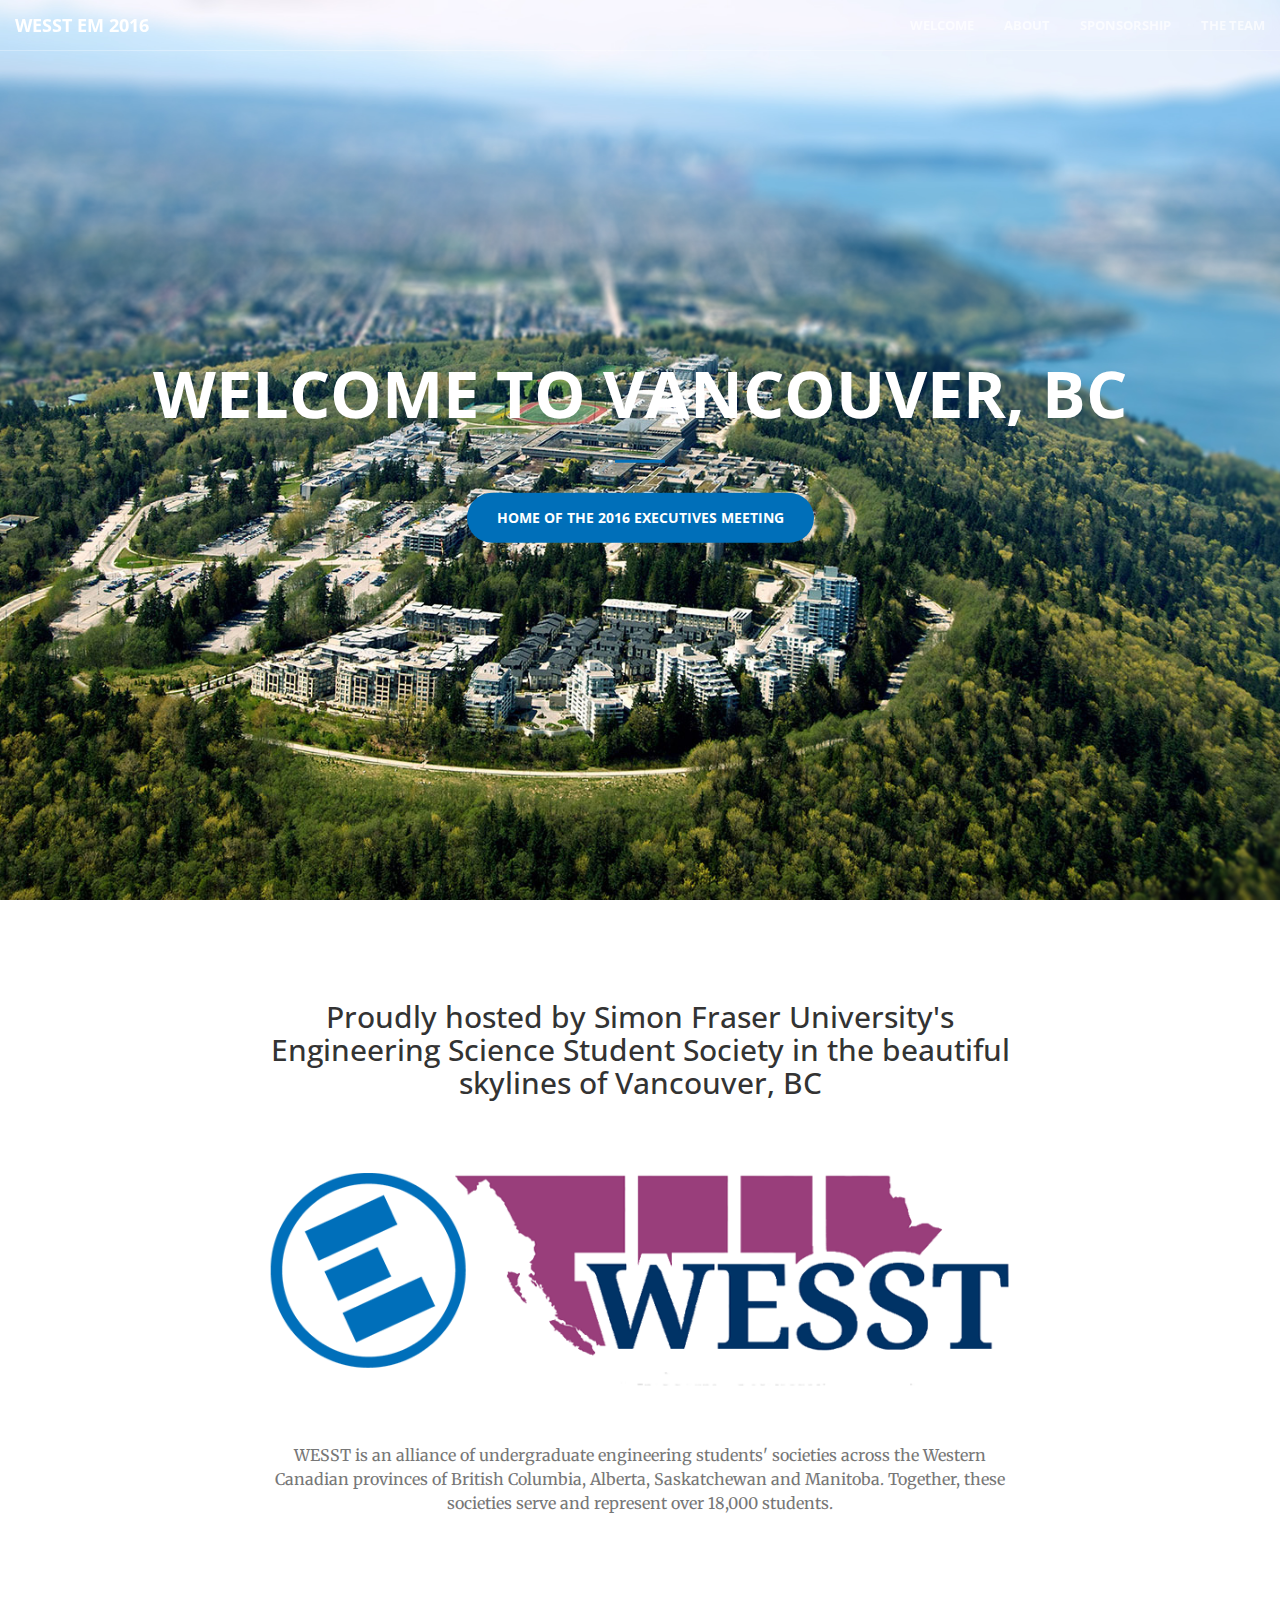
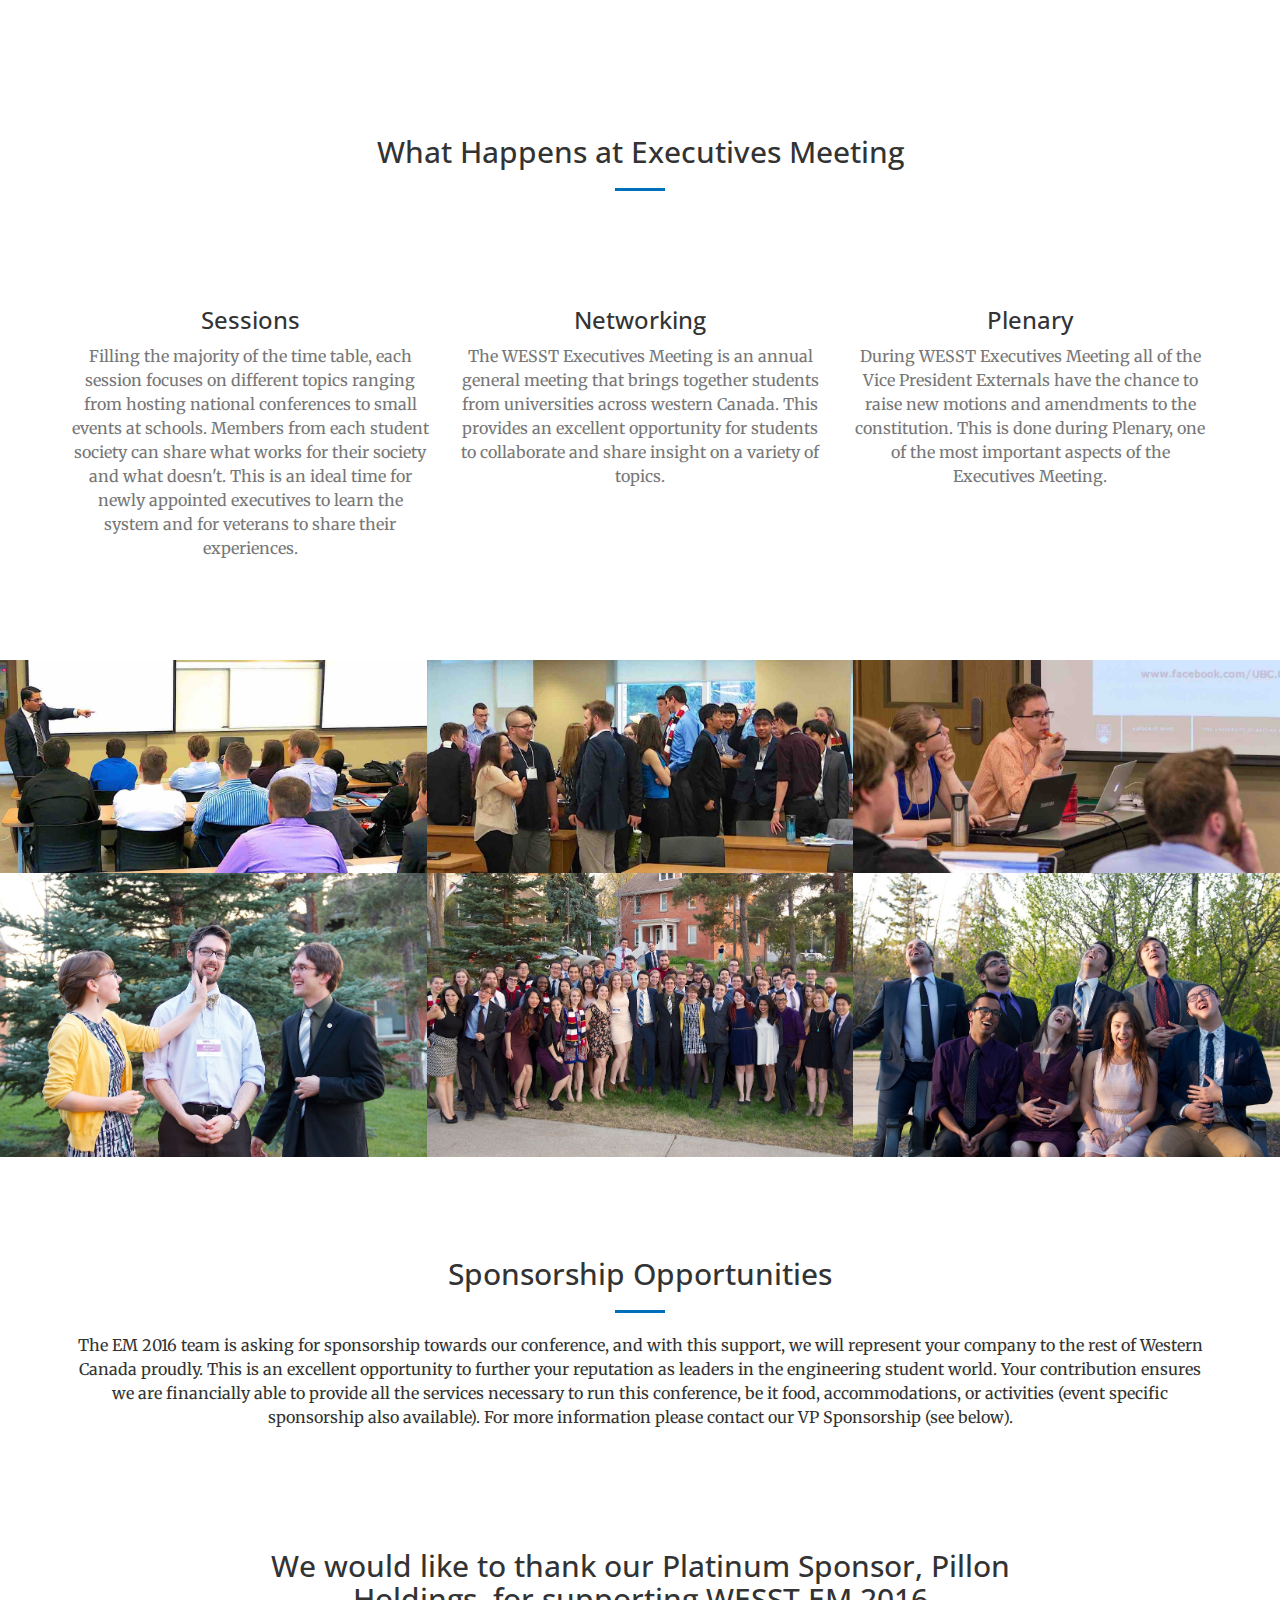
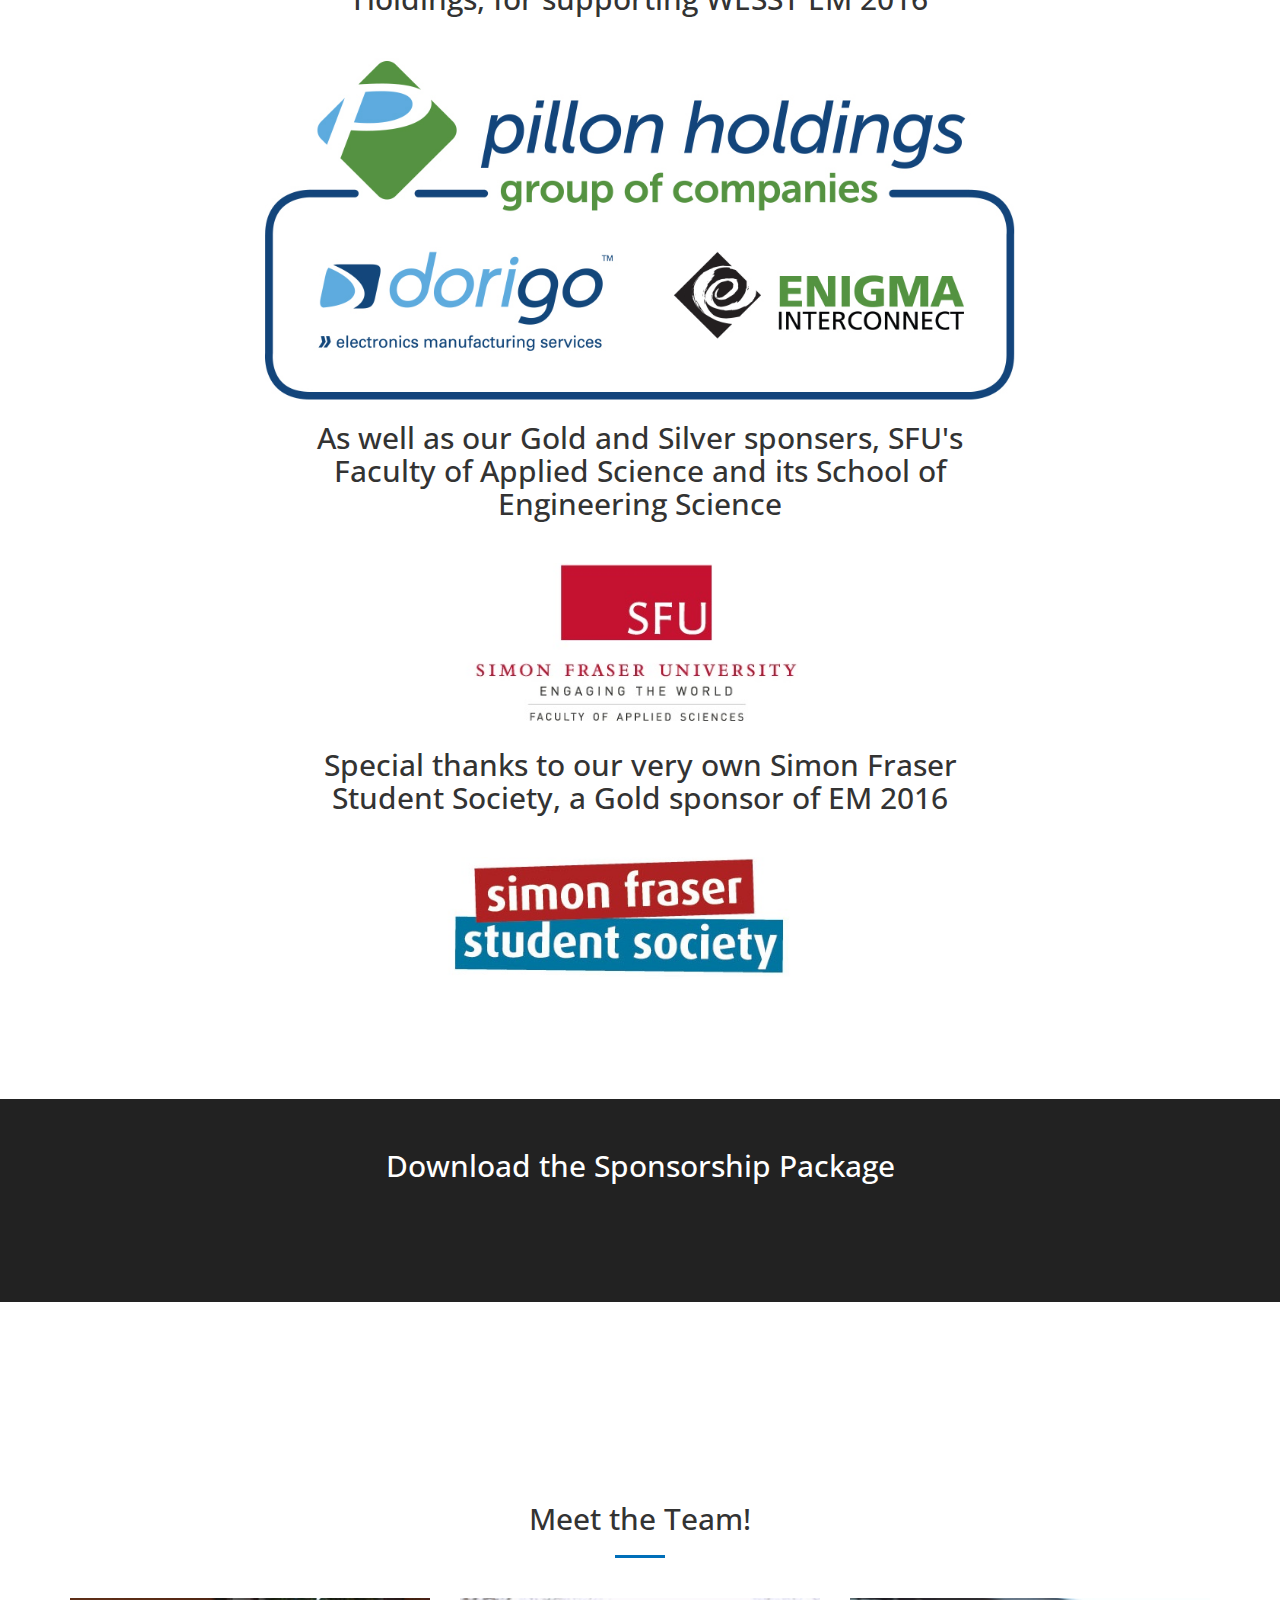
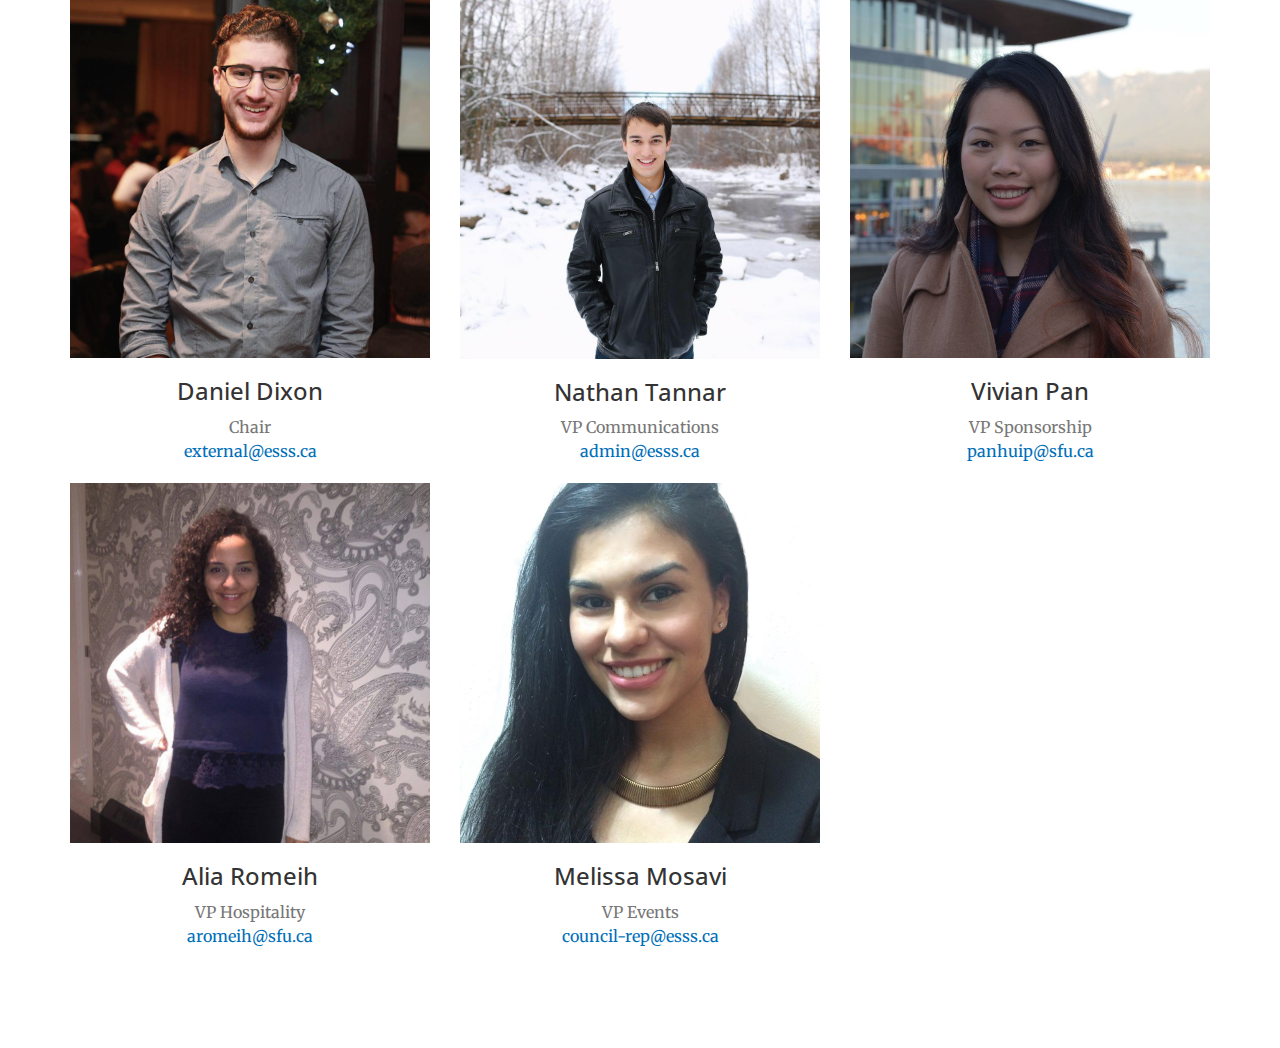
<file: home.html>
﻿<!DOCTYPE html>
<html lang="en">

<head>

    <meta charset="utf-8">
    <meta http-equiv="X-UA-Compatible" content="IE=edge">
    <meta name="viewport" content="width=device-width, initial-scale=1">
    <meta name="description" content="">
    <meta name="author" content="">

    <title>WESST EM 2016</title>

    <!-- Bootstrap Core CSS -->
    <link rel="stylesheet" href="css/bootstrap.min.css" type="text/css">

    <!-- Custom Fonts -->
    <link href='http://fonts.googleapis.com/css?family=Open+Sans:300italic,400italic,600italic,700italic,800italic,400,300,600,700,800' rel='stylesheet' type='text/css'>
    <link href='http://fonts.googleapis.com/css?family=Merriweather:400,300,300italic,400italic,700,700italic,900,900italic' rel='stylesheet' type='text/css'>
    <link rel="stylesheet" href="font-awesome/css/font-awesome.min.css" type="text/css">

    <!-- Plugin CSS -->
    <link rel="stylesheet" href="css/animate.min.css" type="text/css">

    <!-- Custom CSS -->
    <link rel="stylesheet" href="css/creative.css" type="text/css">

    <!-- HTML5 Shim and Respond.js IE8 support of HTML5 elements and media queries -->
    <!-- WARNING: Respond.js doesn't work if you view the page via file:// -->
    <!--[if lt IE 9]>
        <script src="https://oss.maxcdn.com/libs/html5shiv/3.7.0/html5shiv.js"></script>
        <script src="https://oss.maxcdn.com/libs/respond.js/1.4.2/respond.min.js"></script>
    <![endif]-->

</head>

<body id="page-top">

    <nav id="mainNav" class="navbar navbar-default navbar-fixed-top">
        <div class="container-fluid">
            <!-- Brand and toggle get grouped for better mobile display -->
            <div class="navbar-header">
                <button type="button" class="navbar-toggle collapsed" data-toggle="collapse" data-target="#bs-example-navbar-collapse-1">
                    <span class="sr-only">Toggle navigation</span>
                    <span class="icon-bar"></span>
                    <span class="icon-bar"></span>
                    <span class="icon-bar"></span>
                </button>
                <a class="navbar-brand page-scroll" href="#page-top">WESST EM 2016</a>
            </div>

            <!-- Collect the nav links, forms, and other content for toggling -->
            <div class="collapse navbar-collapse" id="bs-example-navbar-collapse-1">
                <ul class="nav navbar-nav navbar-right">
                    <li>
                        <a class="page-scroll" href="#about">Welcome</a>
                    </li>
                    <li>
                        <a class="page-scroll" href="#services">About</a>
                    </li>
                    <li>
                        <a class="page-scroll" href="#portfolio">Sponsorship</a>
                    </li>
                    <li>
                        <a class="page-scroll" href="#contact">The Team</a>
                    </li>
                </ul>
            </div>
            <!-- /.navbar-collapse -->
        </div>
        <!-- /.container-fluid -->
    </nav>

    <header>
        <div class="header-content">
            <div class="header-content-inner">
                <h1>Welcome to Vancouver, BC</h1>
                <hr>
                <a href="#about" class="btn btn-primary btn-xl page-scroll">Home of the 2016 Executives Meeting</a>
            </div>
        </div>
    </header>

    <section id="about">
        <div class="container">
            <div class="row">
                <div class="col-lg-8 col-lg-offset-2 text-center">
                    <h2 class="section-heading">Proudly hosted by Simon Fraser University's Engineering Science Student Society in the beautiful skylines of Vancouver, BC</h2>
                    <hr class="light">
                    <img src="img/esss_and_wesst.png" class="img-responsive" alt="">
                    <h1></h1>
                    <p class="text-muted">WESST is an alliance of undergraduate engineering students' societies across the Western Canadian provinces of British Columbia, Alberta, Saskatchewan and Manitoba. Together, these societies serve and represent over 18,000 students.</p>
                </div>
            </div>
        </div>
    </section>


    <section id="services">
        <div class="container">
            <div class="row">
                <div class="col-lg-12 text-center">
                    <h2 class="section-heading">What Happens at Executives Meeting</h2>
                    <hr class="primary">
                </div>
            </div>
        </div>
        <div class="container">
            <div class="row">
                <div class="col-md-6 text-center col-lg-4">
                    <div class="service-box">
                        <i class="fa fa-4x fa-diamond wow bounceIn text-primary"></i>
                        <h3>Sessions</h3>
                        <p class="text-muted">Filling the majority of the time table, each session focuses on different topics ranging from hosting national conferences to small events at schools. Members from each student society can share what works for their society and what doesn't. This is an ideal time for newly appointed executives to learn the system and for veterans to share their experiences.</p>
                    </div>
                </div>
                <div class="col-md-6 text-center col-lg-4">
                    <div class="service-box">
                        <i class="fa fa-4x fa-paper-plane wow bounceIn text-primary" data-wow-delay=".1s"></i>
                        <h3>Networking</h3>
                        <p class="text-muted">The WESST Executives Meeting is an annual general meeting that brings together students from universities across western Canada. This provides an excellent opportunity for students to collaborate and share insight on a variety of topics.</p>
                    </div>
                </div>
                <div class="col-md-6 text-center col-lg-4">
                    <div class="service-box">
                        <i class="fa fa-4x fa-newspaper-o wow bounceIn text-primary" data-wow-delay=".2s"></i>
                        <h3>Plenary</h3>
                        <p class="text-muted">During WESST Executives Meeting all of the Vice President Externals have the chance to raise new motions and amendments to the constitution. This is done during Plenary, one of the most important aspects of the Executives Meeting.</p>
                    </div>
                </div>
            </div>
        </div>
    </section>

    <section class="no-padding">
        <div class="container-fluid">
            <div class="row no-gutter">
                <div class="col-lg-4 col-sm-6">
                    <a class="portfolio-box">
                        <img src="img/presentation.jpg" class="img-responsive" alt="">
                        <div class="portfolio-box-caption">
                            <div class="portfolio-box-caption-content">
                                <div class="project-category text-faded">
                                    Sessions
                                </div>
                                <div class="project-name">
                                     
                                </div>
                            </div>
                        </div>
                    </a>
                </div>
                <div class="col-lg-4 col-sm-6">
                    <a  class="portfolio-box">
                        <img src="img/networking.jpg" class="img-responsive" alt="">
                        <div class="portfolio-box-caption">
                            <div class="portfolio-box-caption-content">
                                <div class="project-category text-faded">
                                    Networking
                                </div>
                                <div class="project-name">
                                    
                                </div>
                            </div>
                        </div>
                    </a>
                </div>
                <div class="col-lg-4 col-sm-6">
                    <a class="portfolio-box">
                        <img src="img/plenary.jpg" class="img-responsive" alt="">
                        <div class="portfolio-box-caption">
                            <div class="portfolio-box-caption-content">
                                <div class="project-category text-faded">
                                    Plenary
                                </div>
                                <div class="project-name">
                                     
                                </div>
                            </div>
                        </div>
                    </a>
                </div>
                <div class="col-lg-4 col-sm-6">
                    <a class="portfolio-box">
                        <img src="img/1.jpg" class="img-responsive" alt="">
                        <div class="portfolio-box-caption">
                            <div class="portfolio-box-caption-content">
                                <div class="project-category text-faded">
                                    WESST EM 2015
                                </div>
                                <div class="project-name">
                                     
                                </div>
                            </div>
                        </div>
                    </a>
                </div>
                <div class="col-lg-4 col-sm-6">
                    <a  class="portfolio-box">
                        <img src="img/2.jpg" class="img-responsive" alt="">
                        <div class="portfolio-box-caption">
                            <div class="portfolio-box-caption-content">
                                <div class="project-category text-faded">
                                    WESST EM 2015
                                </div>
                                <div class="project-name">
                                     
                                </div>
                            </div>
                        </div>
                    </a>
                </div>
                <div class="col-lg-4 col-sm-6">
                    <a class="portfolio-box">
                        <img src="img/3.jpg" class="img-responsive" alt="">
                        <div class="portfolio-box-caption">
                            <div class="portfolio-box-caption-content">
                                <div class="project-category text-faded">
                                    WESST EM 2015
                                </div>
                                <div class="project-name">
                                     
                                </div>
                            </div>
                        </div>
                    </a>
                </div>
            </div>
        </div>
    </section>
    <section  id="portfolio">
    
	<div class="container">
            <div class="row">
                <div class="col-lg-12 text-center">
                    <h2 class="section-heading">Sponsorship Opportunities</h2>
                    <hr class="primary">
                    <p> The EM 2016 team is asking for sponsorship towards our conference, and with this support, we will represent your company to the rest of Western Canada proudly. This is an excellent opportunity to further your reputation as leaders in the engineering student world. Your contribution ensures we are financially able to provide all the services necessary to run this conference, be it food, accommodations, or activities (event specific sponsorship also available). For more information please contact our VP Sponsorship (see below).</p>
                </div>
            </div>
        </div>
    
 	 <section id="">
        <div class="container">
            <div class="row">
                <div class="col-lg-8 col-lg-offset-2 text-center">
                    <h2 class="section-heading">We would like to thank our Platinum Sponsor, Pillon Holdings, for supporting WESST EM 2016</h2>
                    <hr class="light">
                    <img src="img/Pillon-Holdings-Group-Logo.jpg" class="img-responsive" alt="">
                    <h1></h1>
                </div>
            </div>
        </div>
 		<div class="container">
            <div class="row">
                <div class="col-lg-8 col-lg-offset-2 text-center">
                    <h2 class="section-heading">As well as our Gold and Silver sponsers, SFU's Faculty of Applied Science and its School of Engineering Science</h2>
                    <hr class="light">
                    <img src="img/fas.jpg" class="img-responsive" alt="">
                    <h1></h1>
                </div>
            </div>
        </div>
        <div class="container">
            <div class="row">
                <div class="col-lg-8 col-lg-offset-2 text-center">
                    <h2 class="section-heading">Special thanks to our very own Simon Fraser Student Society, a Gold sponsor of EM 2016</h2>
                    <hr class="light">
                    <img src="img/sfss-logo.jpg" class="img-responsive" alt="">
                    <h1></h1>
                </div>
            </div>
        </div>


    </section>   
       


    <aside class="bg-dark">
        <div class="container text-center">
            <div class="call-to-action">
                <h2>Download the Sponsorship Package</h2>
                <a href="EM_2016_Sponsorship_Package.pdf" class="btn btn-default btn-xl wow tada">Click Here</a>
            </div>
        </div>
    </aside>
</section>
    <section id="contact">
        <div class="container">
            <div class="row">
                <div class="col-lg-8 col-lg-offset-2 text-center">
                    <h2 class="section-heading">Meet the Team!</h2>
                    <hr class="primary">
                </div>
                <div class="container">
            <div class="row">
                <div class="col-md-6 text-center col-lg-4">
                    <div class="service-box">
                        <img src="img/daniel.jpg" class="img-responsive" alt="">
                        <h3>Daniel Dixon</h3>
                        <p class="text-muted">Chair</p>
                    <p><a href="mailto:external@esss.ca">external@esss.ca</a></p>
                    </div>
                </div>
                <div class="col-md-6 text-center col-lg-4">
                    <div class="service-box">
                        <img src="img/nathan.jpg" class="img-responsive" alt="">
                        <h3>Nathan Tannar</h3>
                        <p class="text-muted">VP Communications</p>
                    <p><a href="mailto:admin@esss.ca">admin@esss.ca</a></p>
                    </div>
                </div>
                <div class="col-md-6 text-center col-lg-4">
                    <div class="service-box">
                        <img src="img/vivian.jpg" class="img-responsive" alt="">
                        <h3>Vivian Pan</h3>
                        <p class="text-muted">VP Sponsorship</p>
                    <p><a href="mailto:panhuip@sfu.ca">panhuip@sfu.ca</a></p>
                    </div>
                </div>
			</div>
			<div class="row">
                <div class="col-md-6 text-center col-lg-4">
                	<div class="service-box">
                        <img src="img/alia.jpg" class="img-responsive" alt="">
                        <h3>Alia Romeih</h3>
                        <p class="text-muted">VP Hospitality</p>
                    <p><a href="mailto:aromeih@sfu.ca">aromeih@sfu.ca</a></p>
                    </div>
                </div>
                <div class="col-md-6 text-center col-lg-4">
                	<div class="service-box">
                        <img src="img/melissa.jpg" class="img-responsive" alt="">
                        <h3>Melissa Mosavi</h3>
                        <p class="text-muted">VP Events</p>
                    <p><a href="mailto:council-rep@esss.ca">council-rep@esss.ca</a></p>
                    </div>
                </div>
            </div>
        </div>
      
    </section>

    <!-- jQuery -->
    <script src="js/jquery.js"></script>

    <!-- Bootstrap Core JavaScript -->
    <script src="js/bootstrap.min.js"></script>

    <!-- Plugin JavaScript -->
    <script src="js/jquery.easing.min.js"></script>
    <script src="js/jquery.fittext.js"></script>
    <script src="js/wow.min.js"></script>

    <!-- Custom Theme JavaScript -->
    <script src="js/creative.js"></script>

</body>

</html>
</file>
<file: css/creative.css>
/*!
 * Start Bootstrap - Creative Bootstrap Theme (http://startbootstrap.com)
 * Code licensed under the Apache License v2.0.
 * For details, see http://www.apache.org/licenses/LICENSE-2.0.
 */

html,
body {
    width: 100%;
    height: 100%;
}

body {
    font-family: Merriweather,'Helvetica Neue',Arial,sans-serif;
}

hr {
    max-width: 50px;
    border-color: #006fb9;
    border-width: 3px;
}

hr.light {
    border-color: #fff;
}

a {
    color: #006fb9;
    -webkit-transition: all .35s;
    -moz-transition: all .35s;
    transition: all .35s;
}

a:hover,
a:focus {
    color: #006fb9;
}

h1{
	color: #FFFFFF;
    font-family: 'Open Sans','Helvetica Neue',Arial,sans-serif;
}
h2,
h3,
h4,
h5,
h6 {
    font-family: 'Open Sans','Helvetica Neue',Arial,sans-serif;
}

p {
    margin-bottom: 20px;
    font-size: 16px;
    line-height: 1.5;
}

.bg-primary {
    background-color: #006fb9;
}

.bg-dark {
    color: #fff;
    background-color: #222;
}

.text-faded {
    color: rgba(255,255,255,.7);
}

section {
    padding: 100px 0;
}

aside {
    padding: 50px 0;
}

.no-padding {
    padding: 0;
}

.navbar-default {
    border-color: rgba(34,34,34,.05);
    font-family: 'Open Sans','Helvetica Neue',Arial,sans-serif;
    background-color: #fff;
    -webkit-transition: all .35s;
    -moz-transition: all .35s;
    transition: all .35s;
}

.navbar-default .navbar-header .navbar-brand {
    text-transform: uppercase;
    font-family: 'Open Sans','Helvetica Neue',Arial,sans-serif;
    font-weight: 700;
    color: #006fb9;
}

.navbar-default .navbar-header .navbar-brand:hover,
.navbar-default .navbar-header .navbar-brand:focus {
    color: #006fb9;
}

.navbar-default .nav > li>a,
.navbar-default .nav>li>a:focus {
    text-transform: uppercase;
    font-size: 13px;
    font-weight: 700;
    color: #222;
}

.navbar-default .nav > li>a:hover,
.navbar-default .nav>li>a:focus:hover {
    color: #006fb9;
}

.navbar-default .nav > li.active>a,
.navbar-default .nav>li.active>a:focus {
    color: #006fb9!important;
    background-color: transparent;
}

.navbar-default .nav > li.active>a:hover,
.navbar-default .nav>li.active>a:focus:hover {
    background-color: transparent;
}

@media(min-width:768px) {
    .navbar-default {
        border-color: rgba(255,255,255,.3);
        background-color: transparent;
    }

    .navbar-default .navbar-header .navbar-brand {
        color: rgba(255,255,255,.7);
    }

    .navbar-default .navbar-header .navbar-brand:hover,
    .navbar-default .navbar-header .navbar-brand:focus {
        color: #fff;
    }

    .navbar-default .nav > li>a,
    .navbar-default .nav>li>a:focus {
        color: rgba(255,255,255,.7);
    }

    .navbar-default .nav > li>a:hover,
    .navbar-default .nav>li>a:focus:hover {
        color: #fff;
    }

    .navbar-default.affix {
        border-color: rgba(34,34,34,.05);
        background-color: #fff;
    }

    .navbar-default.affix .navbar-header .navbar-brand {
        font-size: 14px;
        color: #006fb9;
    }

    .navbar-default.affix .navbar-header .navbar-brand:hover,
    .navbar-default.affix .navbar-header .navbar-brand:focus {
        color: #006fb9;
    }

    .navbar-default.affix .nav > li>a,
    .navbar-default.affix .nav>li>a:focus {
        color: #222;
    }

    .navbar-default.affix .nav > li>a:hover,
    .navbar-default.affix .nav>li>a:focus:hover {
        color: #006fb9;
    }
}

header {
    position: relative;
    width: 100%;
    min-height: auto;
    text-align: center;
    color: #fff;
    background-image: url(../img/header.jpg);
    background-position: center;
    -webkit-background-size: cover;
    -moz-background-size: cover;
    background-size: cover;
    -o-background-size: cover;
}

header .header-content {
    position: relative;
    width: 100%;
    padding: 100px 15px;
    text-align: center;
}

header .header-content .header-content-inner h1 {
    margin-top: 0;
    margin-bottom: 0;
    text-transform: uppercase;
    font-weight: 700;
}

header .header-content .header-content-inner hr {
    margin: 30px auto;
}

header .header-content .header-content-inner p {
    margin-bottom: 50px;
    font-size: 16px;
    font-weight: 300;
    color: rgba(255,255,255,.7);
}

@media(min-width:768px) {
    header {
        min-height: 100%;
    }

    header .header-content {
        position: absolute;
        top: 50%;
        padding: 0 50px;
        -webkit-transform: translateY(-50%);
        -ms-transform: translateY(-50%);
        transform: translateY(-50%);
    }

    header .header-content .header-content-inner {
        margin-right: auto;
        margin-left: auto;
        max-width: 1000px;
    }

    header .header-content .header-content-inner p {
        margin-right: auto;
        margin-left: auto;
        max-width: 80%;
        font-size: 18px;
    }
}

.section-heading {
    margin-top: 0;
}

.service-box {
    margin: 50px auto 0;
    max-width: 400px;
}

@media(min-width:992px) {
    .service-box {
        margin: 20px auto 0;
    }
}

.service-box p {
    margin-bottom: 0;
}

.portfolio-box {
    display: block;
    position: relative;
    margin: 0 auto;
    max-width: 650px;
}

.portfolio-box .portfolio-box-caption {
    display: block;
    position: absolute;
    bottom: 0;
    width: 100%;
    height: 100%;
    text-align: center;
    color: #fff;
    opacity: 0;
    background: #006fb9;
    -webkit-transition: all .35s;
    -moz-transition: all .35s;
    transition: all .35s;
}

.portfolio-box .portfolio-box-caption .portfolio-box-caption-content {
    position: absolute;
    top: 50%;
    width: 100%;
    text-align: center;
    transform: translateY(-50%);
}

.portfolio-box .portfolio-box-caption .portfolio-box-caption-content .project-category,
.portfolio-box .portfolio-box-caption .portfolio-box-caption-content .project-name {
    padding: 0 15px;
    font-family: 'Open Sans','Helvetica Neue',Arial,sans-serif;
}

.portfolio-box .portfolio-box-caption .portfolio-box-caption-content .project-category {
    text-transform: uppercase;
    font-size: 14px;
    font-weight: 600;
}

.portfolio-box .portfolio-box-caption .portfolio-box-caption-content .project-name {
    font-size: 18px;
}

.portfolio-box:hover .portfolio-box-caption {
    opacity: 50;
}

@media(min-width:768px) {
    .portfolio-box .portfolio-box-caption .portfolio-box-caption-content .project-category {
        font-size: 16px;
    }

    .portfolio-box .portfolio-box-caption .portfolio-box-caption-content .project-name {
        font-size: 22px;
    }
}

.call-to-action h2 {
    margin: 0 auto 20px;
}

.text-primary {
    color: #006fb9;
}

.no-gutter > [class*=col-] {
    padding-right: 0;
    padding-left: 0;
}

.btn-default {
    border-color: #fff;
    color: #222;
    background-color: #fff;
    -webkit-transition: all .35s;
    -moz-transition: all .35s;
    transition: all .35s;
}

.btn-default:hover,
.btn-default:focus,
.btn-default.focus,
.btn-default:active,
.btn-default.active,
.open > .dropdown-toggle.btn-default {
    border-color: #ededed;
    color: #222;
    background-color: #f2f2f2;
}

.btn-default:active,
.btn-default.active,
.open > .dropdown-toggle.btn-default {
    background-image: none;
}

.btn-default.disabled,
.btn-default[disabled],
fieldset[disabled] .btn-default,
.btn-default.disabled:hover,
.btn-default[disabled]:hover,
fieldset[disabled] .btn-default:hover,
.btn-default.disabled:focus,
.btn-default[disabled]:focus,
fieldset[disabled] .btn-default:focus,
.btn-default.disabled.focus,
.btn-default[disabled].focus,
fieldset[disabled] .btn-default.focus,
.btn-default.disabled:active,
.btn-default[disabled]:active,
fieldset[disabled] .btn-default:active,
.btn-default.disabled.active,
.btn-default[disabled].active,
fieldset[disabled] .btn-default.active {
    border-color: #fff;
    background-color: #fff;
}

.btn-default .badge {
    color: #fff;
    background-color: #222;
}

.btn-primary {
    border-color: #006fb9;
    color: #fff;
    background-color: #006fb9;
    -webkit-transition: all .35s;
    -moz-transition: all .35s;
    transition: all .35s;
}

.btn-primary:hover,
.btn-primary:focus,
.btn-primary.focus,
.btn-primary:active,
.btn-primary.active,
.open > .dropdown-toggle.btn-primary {
    border-color: #006fb9;
    color: #fff;
    background-color: #006fb9;
}

.btn-primary:active,
.btn-primary.active,
.open > .dropdown-toggle.btn-primary {
    background-image: none;
}

.btn-primary.disabled,
.btn-primary[disabled],
fieldset[disabled] .btn-primary,
.btn-primary.disabled:hover,
.btn-primary[disabled]:hover,
fieldset[disabled] .btn-primary:hover,
.btn-primary.disabled:focus,
.btn-primary[disabled]:focus,
fieldset[disabled] .btn-primary:focus,
.btn-primary.disabled.focus,
.btn-primary[disabled].focus,
fieldset[disabled] .btn-primary.focus,
.btn-primary.disabled:active,
.btn-primary[disabled]:active,
fieldset[disabled] .btn-primary:active,
.btn-primary.disabled.active,
.btn-primary[disabled].active,
fieldset[disabled] .btn-primary.active {
    border-color: #006fb9;
    background-color: #006fb9;
}

.btn-primary .badge {
    color: #006fb9;
    background-color: #fff;
}

.btn {
    border: 0;
    border-radius: 300px;
    text-transform: uppercase;
    font-family: 'Open Sans','Helvetica Neue',Arial,sans-serif;
    font-weight: 700;
}

.btn-xl {
    padding: 15px 30px;
}

::-moz-selection {
    text-shadow: none;
    color: #fff;
    background: #222;
}

::selection {
    text-shadow: none;
    color: #fff;
    background: #222;
}

img::selection {
    color: #fff;
    background: 0 0;
}

img::-moz-selection {
    color: #fff;
    background: 0 0;
}

body {
    webkit-tap-highlight-color: #222;
}
</file>
